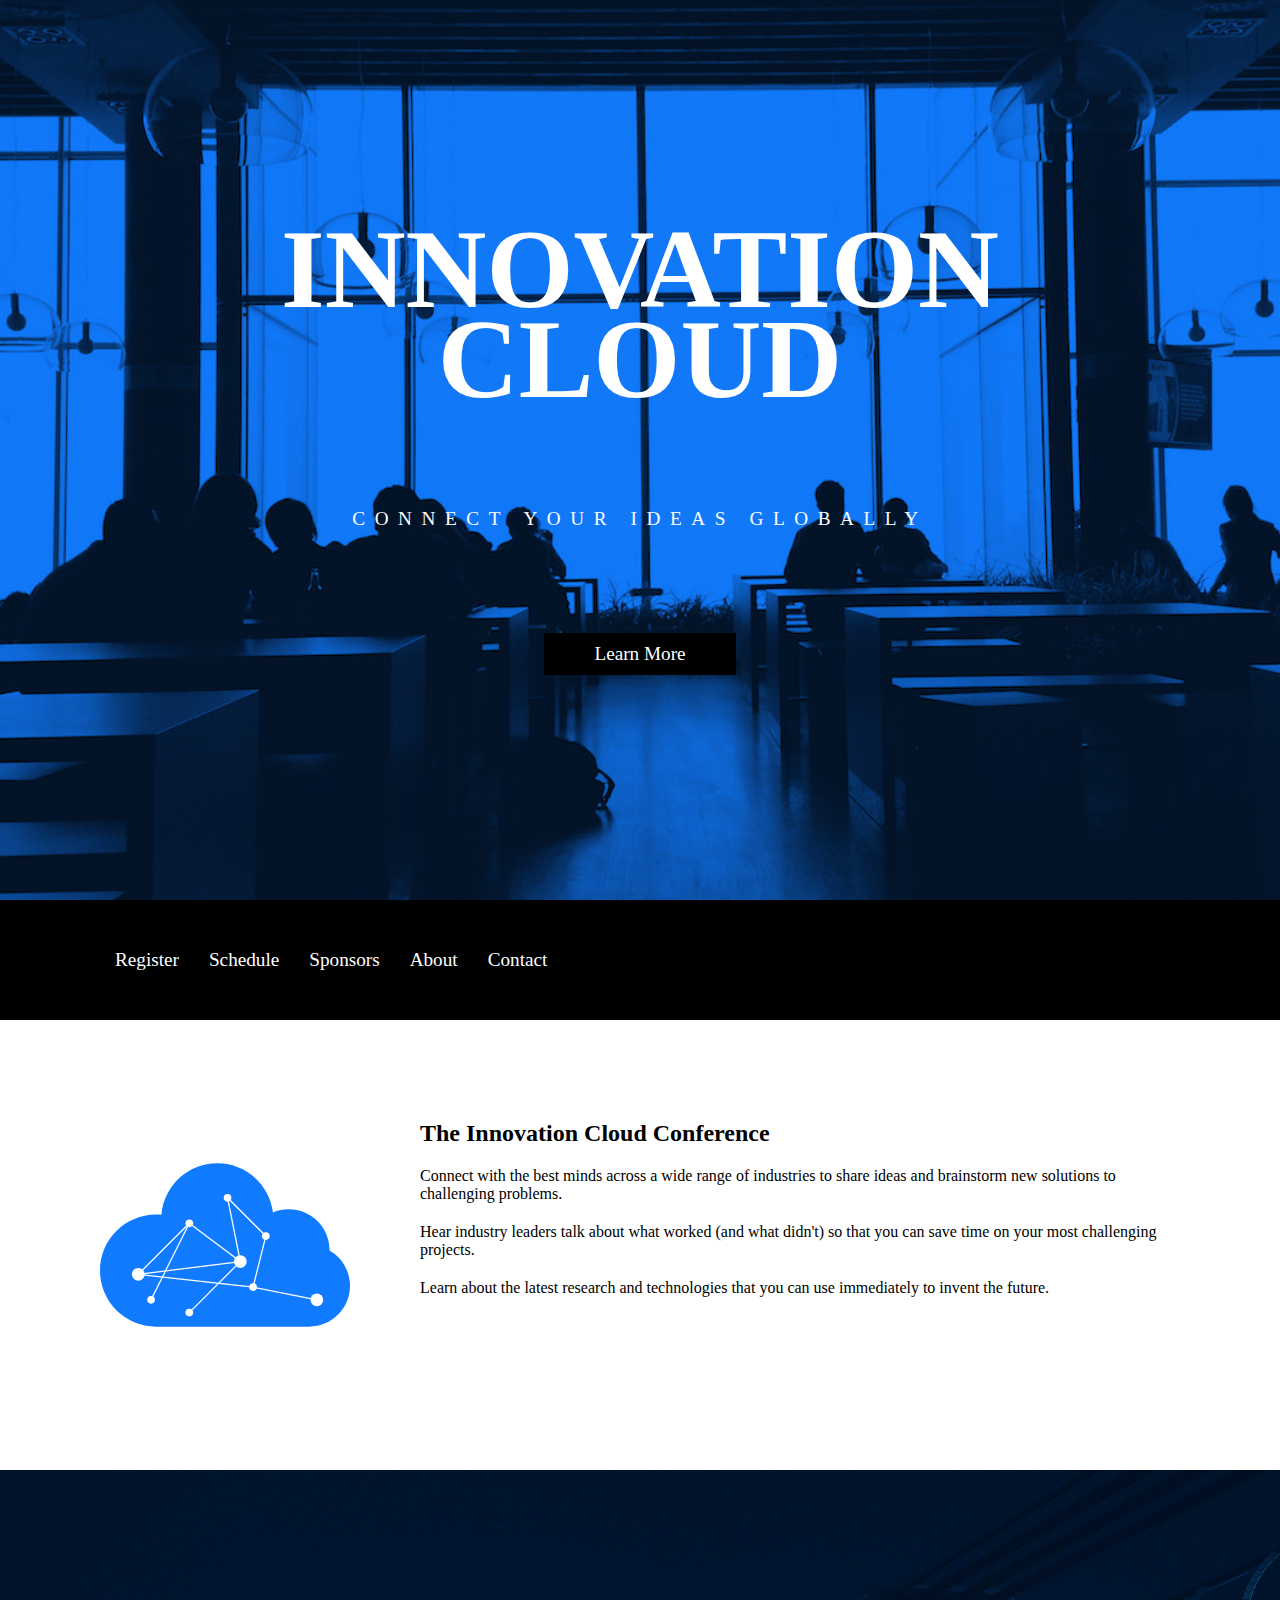
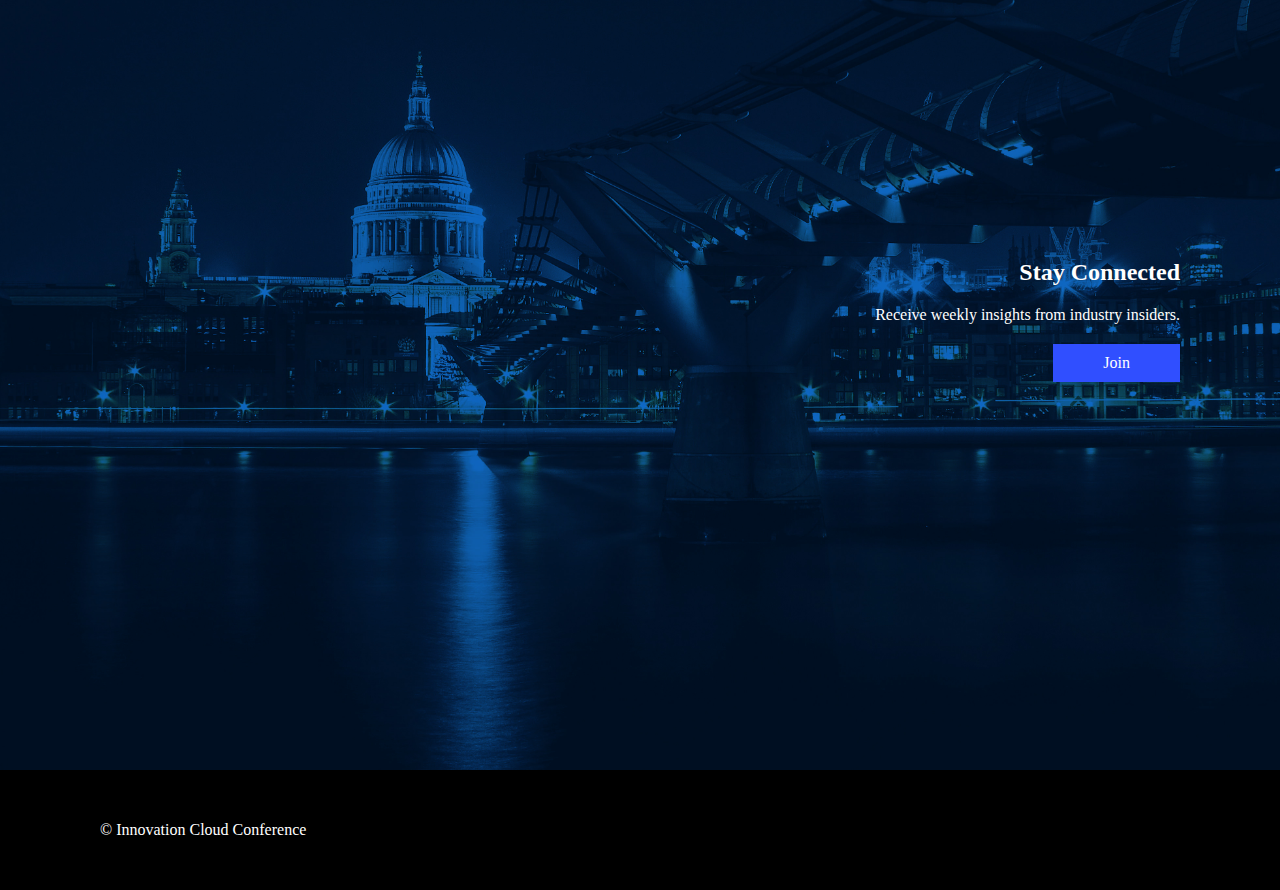
<file: css/index.html>
<!DOCTYPE html>
<html>
    <head>
        <link rel="stylesheet" href="style.css" />
    </head>
    <body>
        <div class="header">
            <div class="container">
                <h1>Innovation Cloud</h1>
                <p>Connect your ideas globally</p>
                <a class="btn" href="#">Learn More</a>
            </div>
        </div>

        <div class="nav">
            <div class="container">
                <ul>
                    <li>Register</li>
                    <li>Schedule</li>
                    <li>Sponsors</li>
                    <li>About</li>
                    <li>Contact</li>
                </ul>
            </div>
        </div>

        <div class="main">
            <div class="container">
                <img src="images/cloud.svg" height="128" width="196" />
                <div class="text">
                    <h2>The Innovation Cloud Conference</h2>
                    <p>Connect with the best minds across a wide range of industries to share ideas and brainstorm new solutions to challenging problems.</p>
                    <p>Hear industry leaders talk about what worked (and what didn't) so that you can save time on your most challenging projects.</p>
                    <p>Learn about the latest research and technologies that you can use immediately to invent the future.</p>
                </div>
            </div>
        </div>

        <div class="jumbotron">
            <div class="container">
                <h2>Stay Connected</h2>
                <p>Receive weekly insights from industry insiders.</p>
                <a class="btn" href="#">Join</a>
            </div>
        </div>

        <div class="footer">
            <div class="container">
                <p>&copy; Innovation Cloud Conference</p>
            </div>
        </div>
    </body>
</html>
</file>
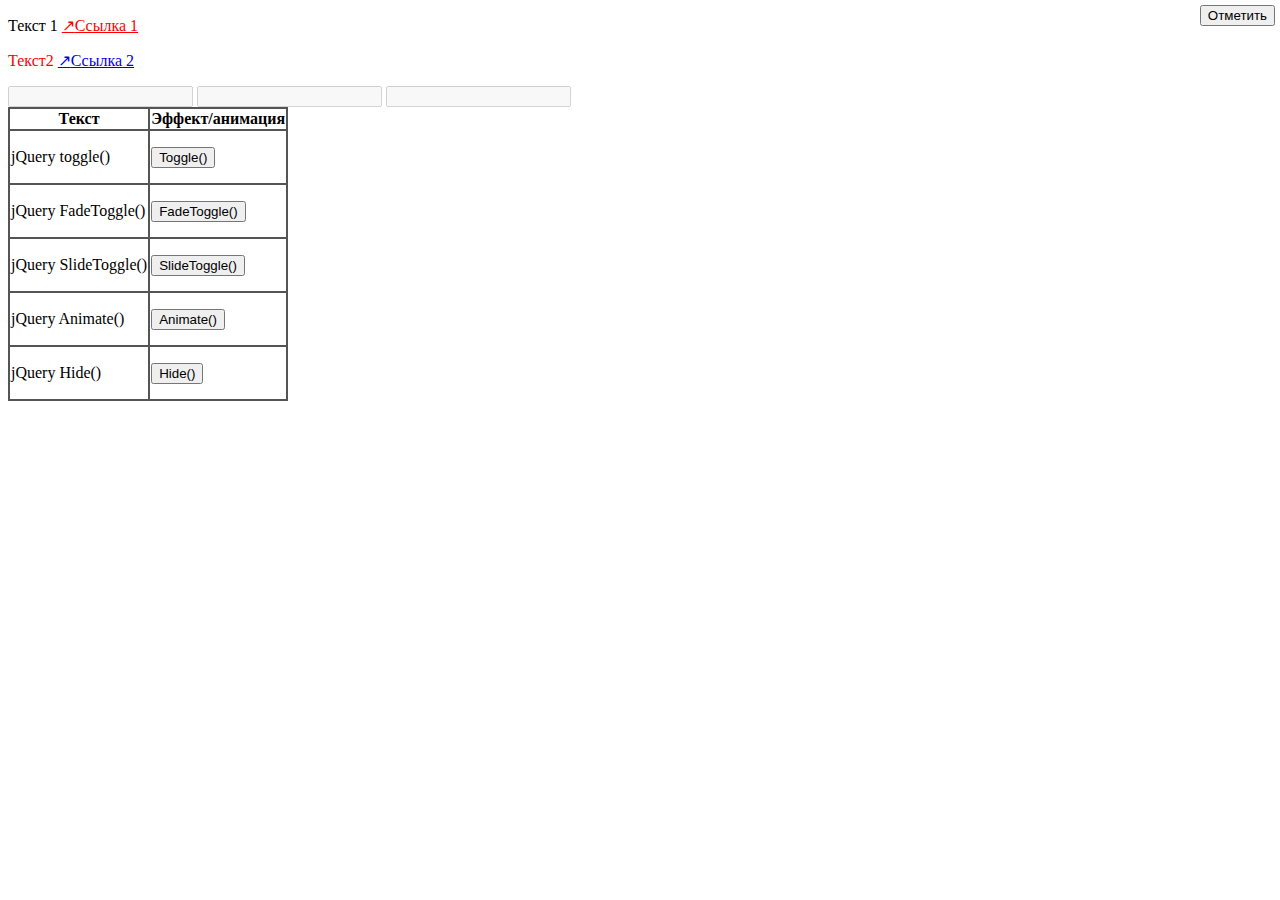
<file: jquery/index.html>
<!DOCTYPE html>
<html lang="en">
    <head>
        <meta charset="UTF-8" />
        <meta name="viewport" content="width=device-width, initial-scale=1.0" />
        <meta http-equiv="X-UA-Compatible" content="ie=edge" />
        <title></title>
        <link rel="stylesheet" href="style.css" />
        <script src="https://code.jquery.com/jquery-3.3.1.min.js"></script>
    </head>
    <body>
        <p>Текст 1 <a href="https://yandex.ru" class="first">Ссылка 1</a></p>
        <p class="first">Текст2 <a href="http://google.com">Ссылка 2</a></p>

        <form action="">
            <input type="text" />
            <input type="text" />
            <input type="text" />
        </form>

        <table class="task3-table">
            <tr>
                <th>Текст</th>
                <th>Эффект/анимация</th>
            </tr>
            <tr>
                <td><p>jQuery toggle()</p></td>
                <td><button class="btn-toggle">Toggle()</button></td>
            </tr>
            <tr>
                <td><p>jQuery FadeToggle()</p></td>
                <td><button class="btn-fadeToggle">FadeToggle()</button></td>
            </tr>
            <tr>
                <td><p>jQuery SlideToggle()</p></td>
                <td><button class="btn-slideToggle">SlideToggle()</button></td>
            </tr>
            <tr>
                <td><p>jQuery Animate()</p></td>
                <td><button class="btn-animate">Animate()</button></td>
            </tr>
            <tr>
                <td><p>jQuery Hide()</p></td>
                <td><button class="btn-hide">Hide()</button></td>
            </tr>
        </table>

        <button class="btn-restore" onclick="task2_btn()">Отметить</button>
        <script src="script.js"></script>
    </body>
</html>
</file>
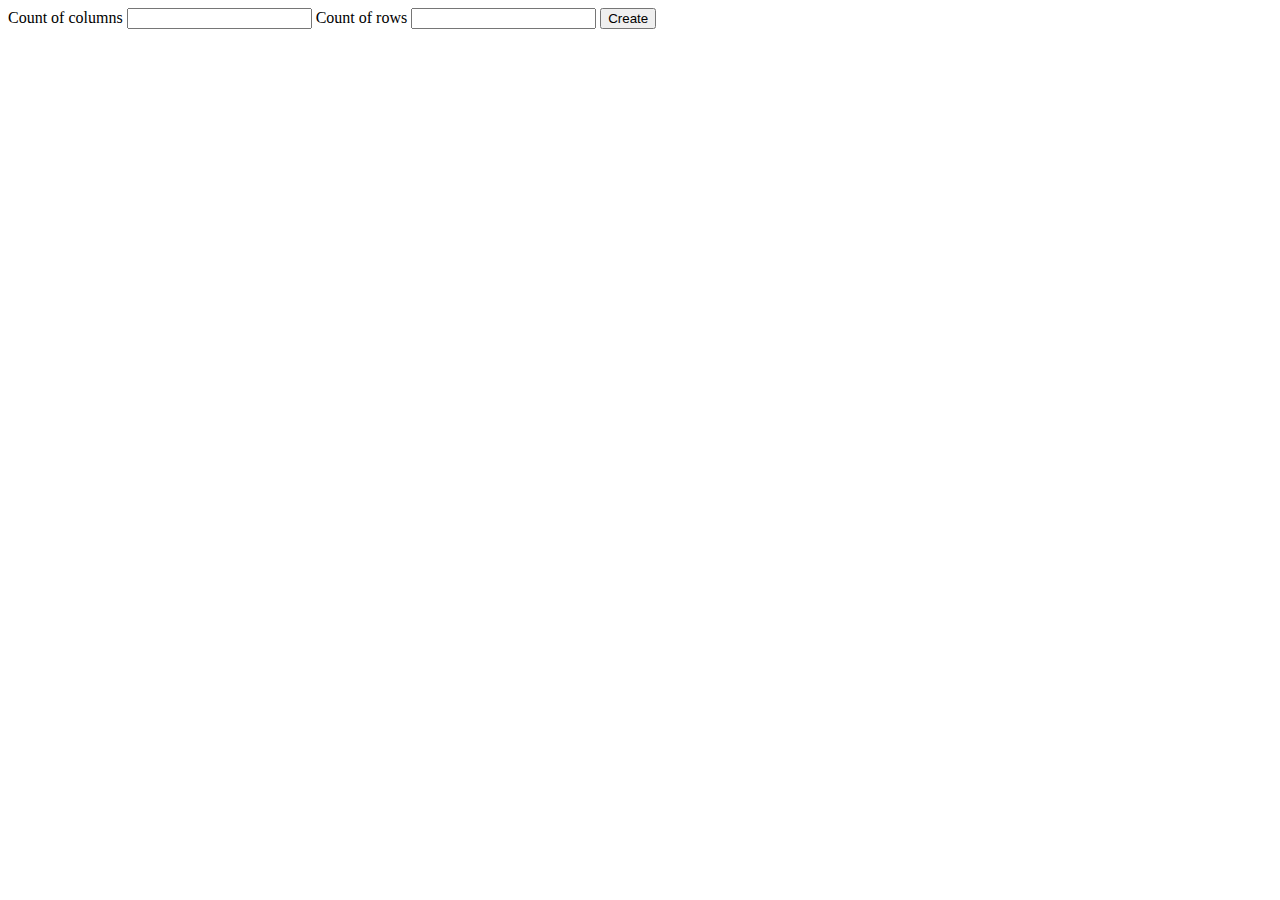
<file: js/task2/index.html>
<!DOCTYPE html>
<html lang="en">
    <head>
        <meta charset="UTF-8" />
        <meta name="viewport" content="width=device-width, initial-scale=1.0" />
        <meta http-equiv="X-UA-Compatible" content="ie=edge" />
        <title>Document</title>
        <style>
            #Functions {
                display: none;
            }

            #Functions div {
                display: inline-block;
                border: 1px solid #000;
                border-radius: 5px;
            }

            #tableWrap table {
                border-collapse: collapse;
            }
            #tableWrap td {
                border: 2px solid #000;
            }
        </style>
    </head>
    <body>
        <form id="form">
            <span>Count of columns</span>
            <input type="number" id="Cols" min="0" />
            <span>Count of rows</span>
            <input type="number" id="Rows" min="0" />
            <input type="button" value="Create" onclick="create()" />
        </form>
        <div id="Functions">
            <h1>Functions</h1>
            <div>
                <p>Change border</p>
                <form action="">
                    <input id="chBS" type="number" min="0" max="999" value="2" oninput="changeBorderButton()" />
                    <select name="" id="chBT" oninput="changeBorderButton()">
                        <option value="solid">solid</option>
                        <option value="dotted">dotted</option>
                        <option value="dashed">dashed</option>
                        <option value="double">double</option>
                        <option value="groove">groove</option>
                        <option value="rige">rige</option>
                        <option value="inset">inset</option>
                        <option value="outset">outset</option>
                    </select>
                    <input id="chS" type="button" value="Set 2px solid" onclick="setBorder();" />
                </form>
            </div>
            <div>
                <p>Add Title</p>
                <form action="">
                    <input id="title" type="textarea" />
                    <input type="button" value="add" onclick="addTitle();" />
                </form>
            </div>
            <div>
                <p>Remove row</p>
                <form action="">
                    <input id="rmTr" type="number" min="0" />
                    <input type="button" value="remove" onclick="removeTr();" />
                </form>
            </div>
            <div>
                <p>Random chose</p>
                <button onclick="makeMagic();">Magic</button>
            </div>
            <div>
                <p>Remove table</p>
                <button onclick="removeTable();">remove</button>
            </div>
        </div>
        <div id="tableWrap"></div>
    </body>

    <script>
        function create() {
            let form = document.getElementById("form");
            form.style = "display: none";
            let fun = document.getElementById("Functions");
            fun.style = "display: block";

            let rows = +document.getElementById("Rows").value;
            let cols = +document.getElementById("Cols").value;

            let tableWrap = document.getElementById("tableWrap");

            let tableCode = `<table><tbody>`;

            for (let row = 0; row < rows; ++row) {
                tableCode += `<tr>`;

                for (let col = 0; col < cols; ++col) {
                    tableCode += `<td id="td${row},${col}"><form><input type="textarea" id="f${row},${col}"><input type="button" onclick="changedata(${row}, ${col})" value="Save"></form></td>`;
                }

                tableCode += `</tr>`;
            }
            tableCode += `</tbody></table>`;

            tableWrap.innerHTML = tableCode;
        }

        function changeBorderButton() {
            document.querySelector(`#chS`).value = `set ${document.getElementById(`chBS`).value}px ${document.getElementById(`chBT`).value}`;
        }

        function setBorder() {
            let tds = document.querySelectorAll(`#tableWrap td`);
            tds.forEach(td => {
                td.style = `border: ${document.getElementById(`chBS`).value}px ${document.getElementById(`chBT`).value}`;
            });
        }

        function changedata(row, col) {
            let data = document.getElementById(`f${row},${col}`).value;
            let td = document.getElementById(`td${row},${col}`);
            td.innerHTML = data;
        }

        function addTitle() {
            let caption = document.querySelectorAll(`#tableWrap caption`).length == 0 ? document.createElement(`caption`) : document.querySelectorAll(`#tableWrap caption`)[0];
            let table = document.querySelector(`#tableWrap table`);
            caption.innerHTML = document.querySelector(`#title`).value;
            table.insertBefore(caption, table.childNodes[0]);
        }

        function removeTr() {
            let trs = document.querySelectorAll(`#tableWrap tr`);
            if (document.querySelector(`#rmTr`).value >= trs.length) alert("Wrong row number!");
            else {
                let tr = trs[document.querySelector(`#rmTr`).value];
                tr.parentNode.removeChild(tr);
            }
        }

        function makeMagic() {
            let tds = document.querySelectorAll(`#tableWrap td`);
            let td = tds[Math.floor(Math.random() * tds.length)];

            if (!tds.length) return;

            if (Math.random() >= 0.5) {
                td.style.backgroundColor = randColor();
                td.style.color = randColor();
                td.style.fontSize = `${Math.floor(Math.random() * 10 + 15)}pt`;
            } else {
                let coords = td.id.split(`d`)[1];
                let row = +coords.split(`,`)[0];
                let col = +coords.split(`,`)[1];
                td.innerHTML = `<form><input type="textarea" id="f${row},${col}"><input type="button" onclick="changedata(${row}, ${col})" value="Save"></form>`;
            }
        }

        function randColor() {
            let r = Math.floor(Math.random() * 256);
            let g = Math.floor(Math.random() * 256);
            let b = Math.floor(Math.random() * 256);
            return `rgb(${r},${g},${b})`;
        }

        function removeTable() {
            let form = document.getElementById("form");
            form.style = "display: block";
            let fun = document.getElementById("Functions");
            fun.style = "display: none";

            let tableWrap = document.getElementById("tableWrap");
            tableWrap.innerHTML = "";
        }
    </script>
</html>
</file>
<file: css/style.css>
* {
    padding: 0;
    margin: 0;
}

body {
    display: flex;
    flex-direction: column;
    min-width: 720px;
}

.header {
    display: flex;
    justify-content: center;
    align-items: center;
    width: 100%;
    height: 100vh;
    background: #304fff url("images/bg.jpg") center/cover no-repeat;
}

.header .container {
    width: 720px;
    height: 50%;
    padding: 20px;

    color: #ffffff;

    display: flex;
    flex-direction: column;
    justify-content: space-between;
    align-items: center;
    text-align: center;
}

.header .container h1 {
    font-size: 7em;
    line-height: 0.8em;
    text-transform: uppercase;
}

.header .container p {
    font-size: 1.2em;
    text-transform: uppercase;
    letter-spacing: 0.5em;
}

.header .container .btn {
    background-color: #000000;
    color: #ffffff;
    padding: 10px 50px;
    font-size: 1.2em;
    text-decoration: none;
}

.nav {
    box-sizing: border-box;
    width: 100%;
    height: 120px;
    padding-left: 100px;
    background-color: #000000;
    color: #ffffff;
}

.nav .container {
    width: 100%;
    height: 100%;
}

.nav .container ul {
    list-style: none;
    height: 100%;
    display: flex;
    flex-direction: row;
}

.nav .container li {
    height: 100%;
    padding: 0 15px;
    font-size: 1.2em;
    line-height: 120px;
}

.nav .container li:hover {
    background-color: #304fff;
}

.main {
    padding: 100px 100px;
}

.main .container {
    display: flex;
    flex-direction: row;
    justify-content: flex-start;
}

.main .container img {
    width: 250px;
    height: 250px;
    margin-right: 70px;
}

.main .container .text h2,
.main .container .text p {
    margin-bottom: 20px;
}

.jumbotron {
    width: 100%;
    height: 100vh;
    background: #304fff url("images/jumbotron_bg.jpg") center/cover no-repeat;
    color: #ffffff;
    display: flex;
    flex-direction: row-reverse;
    align-items: center;
    padding: 100px;
    box-sizing: border-box;
}

.jumbotron .container {
    width: 360px;
    display: flex;
    flex-direction: column;
    align-items: flex-end;
}

.jumbotron .container h2,
.jumbotron .container p {
    margin-bottom: 20px;
}

.jumbotron .container .btn {
    background-color: #304fff;
    color: #ffffff;
    padding: 10px 50px;
    text-decoration: none;
}

.footer {
    box-sizing: border-box;
    width: 100%;
    height: 120px;
    padding-left: 100px;
    background-color: #000000;
    color: #ffffff;
}

.footer .container {
    width: 100%;
    height: 100%;
    display: flex;
    align-items: center;
}
</file>
<file: jquery/style.css>
.btn-restore {
    position: absolute;
    top: 5px;
    right: 5px;
}

.task3-table {
    border-collapse: collapse;
    border: 2px solid #333333;
}

.task3-table td,
.task3-table th {
    border: 2px solid #555555;
}
</file>
